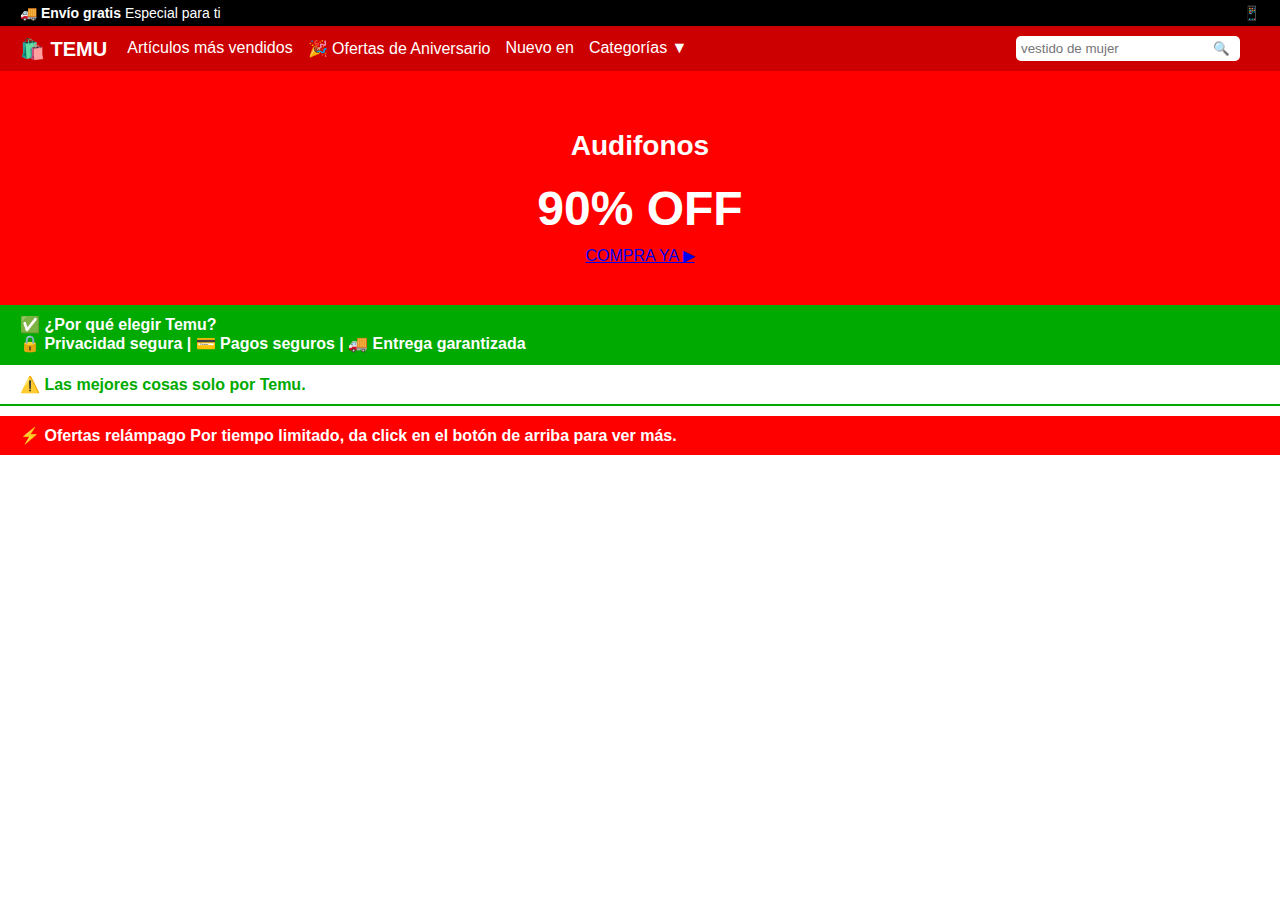
<file: index.html>
<!-- index.php -->
<!DOCTYPE html>
<html lang="es">
<head>
  <meta charset="UTF-8">
  <meta name="viewport" content="width=device-width, initial-scale=1.0">
  <title>Temu - Promoción</title>
  <link rel="stylesheet" href="estilos.css">
</head>
<body>
  <header class="top-bar">
    <div class="top-left">🚚 <strong>Envío gratis</strong> Especial para ti</div>
    <div class="top-right">📱 <strong></strong></div>
  </header>

  <nav class="main-nav">
    <div class="logo">🛍️ TEMU</div>
    <ul class="nav-links">
      <li>Artículos más vendidos</li>
      <li>🎉 Ofertas de Aniversario</li>
      <li>Nuevo en</li>
      <li>Categorías ▼</li>
    </ul>
    <form class="search-bar" method="GET" action="buscar.php">
      <input type="text" name="q" placeholder="vestido de mujer">
      <button type="submit">🔍</button>
    </form>
    <div class="user-actions">
      
    </div>
  </nav>

  <!-- boton de compra-->
  <section class="promo-banner">
    <h1>Audifonos </h1>
    <h2><span></span> <strong>90% OFF</strong></h2>
    <a href="ofertas.html" class="boton-compra">COMPRA YA ▶</a>
  </section>

  <section class="benefits">
    <div>✅ ¿Por qué elegir Temu?</div>
    <div>🔒 Privacidad segura | 💳 Pagos seguros | 🚚 Entrega garantizada</div>
  </section>

  <section class="warning">
    ⚠️ Las mejores cosas solo por Temu.
  </section>

  <section class="flash-sale">
    ⚡ <strong>Ofertas relámpago</strong> Por tiempo limitado, da click en el botón de arriba para ver más.
  </section>
</body>
</html>
</file>
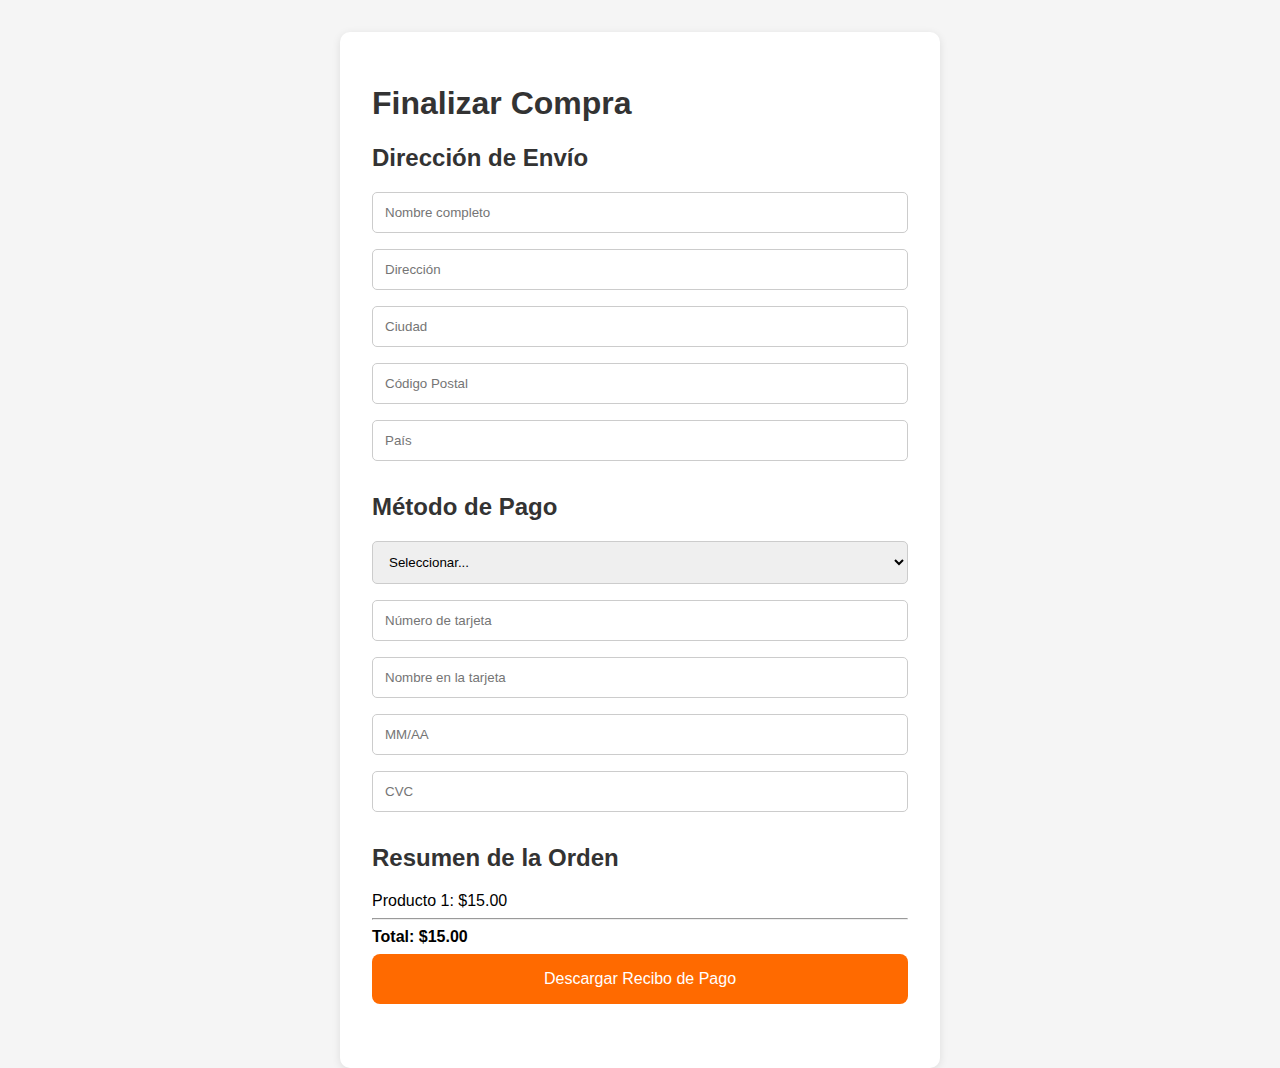
<file: pago.html>
<!DOCTYPE html>
<html lang="es">
<head>
  <meta charset="UTF-8" />
  <meta name="viewport" content="width=device-width, initial-scale=1.0" />
  <title>Página de Pago - Tienda</title>
  <link rel="stylesheet" href="estilazos.css" />
</head>
<body>
  <div class="container">
    <h1>Finalizar Compra</h1>

    <section class="section">
      <h2>Dirección de Envío</h2>
      <form class="form">
        <input type="text" placeholder="Nombre completo" required />
        <input type="text" placeholder="Dirección" required />
        <input type="text" placeholder="Ciudad" required />
        <input type="text" placeholder="Código Postal" required />
        <input type="text" placeholder="País" required />
      </form>
    </section>

    <section class="section">
      <h2>Método de Pago</h2>
      <form class="form">
        <select required>
          <option value="">Seleccionar...</option>
          <option value="credito">Tarjeta de Crédito</option>
          <option value="debito">Tarjeta de Débito</option>
        </select>
        <input type="text" placeholder="Número de tarjeta" required />
        <input type="text" placeholder="Nombre en la tarjeta" required />
        <input type="text" placeholder="MM/AA" required />
        <input type="text" placeholder="CVC" required />
      </form>
    </section>

    <section class="section summary">
      <h2>Resumen de la Orden</h2>
      <div class="order-summary">
        <p>Producto 1: $15.00</p>
        <hr />
        <p><strong>Total: $15.00</strong></p>
      </div>
      <a href="Img/Recibo_de_Pago.pdf" download class="btn-descarga">
        Descargar Recibo de Pago 
      </a>      
    </section>
  </div>
</body>
</html>
</file>
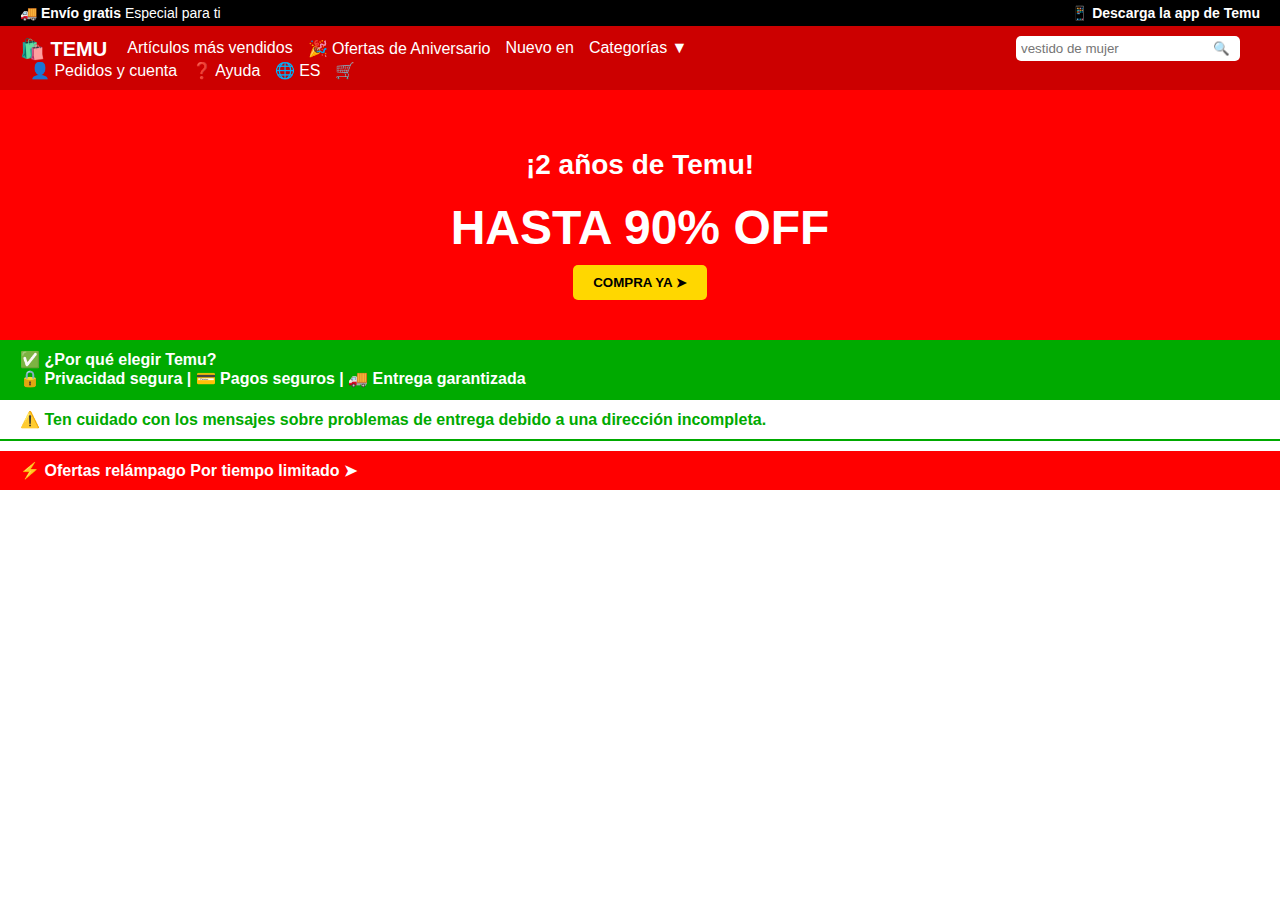
<file: Temu.html>
<!-- index.php -->
<!DOCTYPE html>
<html lang="es">
<head>
  <meta charset="UTF-8">
  <meta name="viewport" content="width=device-width, initial-scale=1.0">
  <title>Temu - Promoción</title>
  <link rel="stylesheet" href="estilos.css">
</head>
<body>
  <header class="top-bar">
    <div class="top-left">🚚 <strong>Envío gratis</strong> Especial para ti</div>
    <div class="top-right">📱 <strong>Descarga la app de Temu</strong></div>
  </header>

  <nav class="main-nav">
    <div class="logo">🛍️ TEMU</div>
    <ul class="nav-links">
      <li>Artículos más vendidos</li>
      <li>🎉 Ofertas de Aniversario</li>
      <li>Nuevo en</li>
      <li>Categorías ▼</li>
    </ul>
    <form class="search-bar" method="GET" action="buscar.php">
      <input type="text" name="q" placeholder="vestido de mujer">
      <button type="submit">🔍</button>
    </form>
    <div class="user-actions">
      <span>👤 Pedidos y cuenta</span>
      <span>❓ Ayuda</span>
      <span>🌐 ES</span>
      <span>🛒</span>
    </div>
  </nav>

  <section class="promo-banner">
    <h1>¡2 años de Temu!</h1>
    <h2><span>HASTA</span> <strong>90% OFF</strong></h2>
    <button>COMPRA YA ➤</button>
  </section>

  <section class="benefits">
    <div>✅ ¿Por qué elegir Temu?</div>
    <div>🔒 Privacidad segura | 💳 Pagos seguros | 🚚 Entrega garantizada</div>
  </section>

  <section class="warning">
    ⚠️ Ten cuidado con los mensajes sobre problemas de entrega debido a una dirección incompleta.
  </section>

  <section class="flash-sale">
    ⚡ <strong>Ofertas relámpago</strong> Por tiempo limitado ➤
  </section>
</body>
</html>
</file>
<file: estilos.css>
/* estilos.css */
body {
    margin: 0;
    font-family: Arial, sans-serif;
  }
  
  .top-bar {
    background: #000;
    color: #fff;
    display: flex;
    justify-content: space-between;
    padding: 5px 20px;
    font-size: 14px;
  }
  
  .main-nav {
    background: #c00;
    color: white;
    display: flex;
    align-items: center;
    padding: 10px 20px;
    flex-wrap: wrap;
  }
  
  .logo {
    font-weight: bold;
    font-size: 20px;
    margin-right: 20px;
  }
  
  .nav-links {
    list-style: none;
    display: flex;
    gap: 15px;
    margin: 0;
    padding: 0;
    flex-grow: 1;
  }
  
  .nav-links li {
    cursor: pointer;
  }
  
  .search-bar {
    display: flex;
    margin-right: 20px;
  }
  
  .search-bar input {
    padding: 5px;
    border-radius: 5px 0 0 5px;
    border: none;
  }
  
  .search-bar button {
    background: #fff;
    color: #c00;
    border: none;
    padding: 5px 10px;
    border-radius: 0 5px 5px 0;
    cursor: pointer;
  }
  
  .user-actions span {
    margin-left: 10px;
  }
  
  .promo-banner {
    background: red;
    color: white;
    text-align: center;
    padding: 40px 20px;
  }
  
  .promo-banner h1 {
    font-size: 28px;
  }
  
  .promo-banner h2 {
    font-size: 48px;
    margin: 10px 0;
  }
  
  .promo-banner button {
    padding: 10px 20px;
    background: #ffd700;
    border: none;
    font-weight: bold;
    cursor: pointer;
    border-radius: 5px;
  }
  
  .benefits, .warning, .flash-sale {
    background: #0a0;
    color: white;
    padding: 10px 20px;
    font-weight: bold;
  }
  
  .warning {
    background: #fff;
    color: #0a0;
    border-top: 2px solid #0a0;
    border-bottom: 2px solid #0a0;
  }
  
  .flash-sale {
    background: red;
    color: white;
    margin-top: 10px;
  }
</file>
<file: estilazos.css>
* {
    box-sizing: border-box;
    font-family: Arial, sans-serif;
  }
  
  body {
    background-color: #f5f5f5;
    margin: 0;
    padding: 0;
  }
  
  .container {
    max-width: 600px;
    margin: auto;
    background-color: #ffffff;
    padding: 2rem;
    margin-top: 2rem;
    border-radius: 10px;
    box-shadow: 0 2px 8px rgba(0, 0, 0, 0.1);
  }
  
  h1, h2 {
    color: #333;
  }
  
  .section {
    margin-bottom: 2rem;
  }
  
  .form input,
  .form select {
    display: block;
    width: 100%;
    padding: 0.75rem;
    margin-top: 0.5rem;
    margin-bottom: 1rem;
    border: 1px solid #ccc;
    border-radius: 5px;
  }
  
  .order-summary p {
    margin: 0.5rem 0;
  }
  
  .btn-descarga {
    display: block;
    width: 100%;
    padding: 1rem;
    background-color: #ff6a00;
    color: white;
    font-size: 1rem;
    border: none;
    border-radius: 8px;
    cursor: pointer;
    text-align: center;
    text-decoration: none;
    transition: background 0.3s ease;
  }
  
  .btn-descarga:hover {
    background-color: #e55b00;
  }
  
  
  button:hover {
    background-color: #e55b00;
  }
</file>
